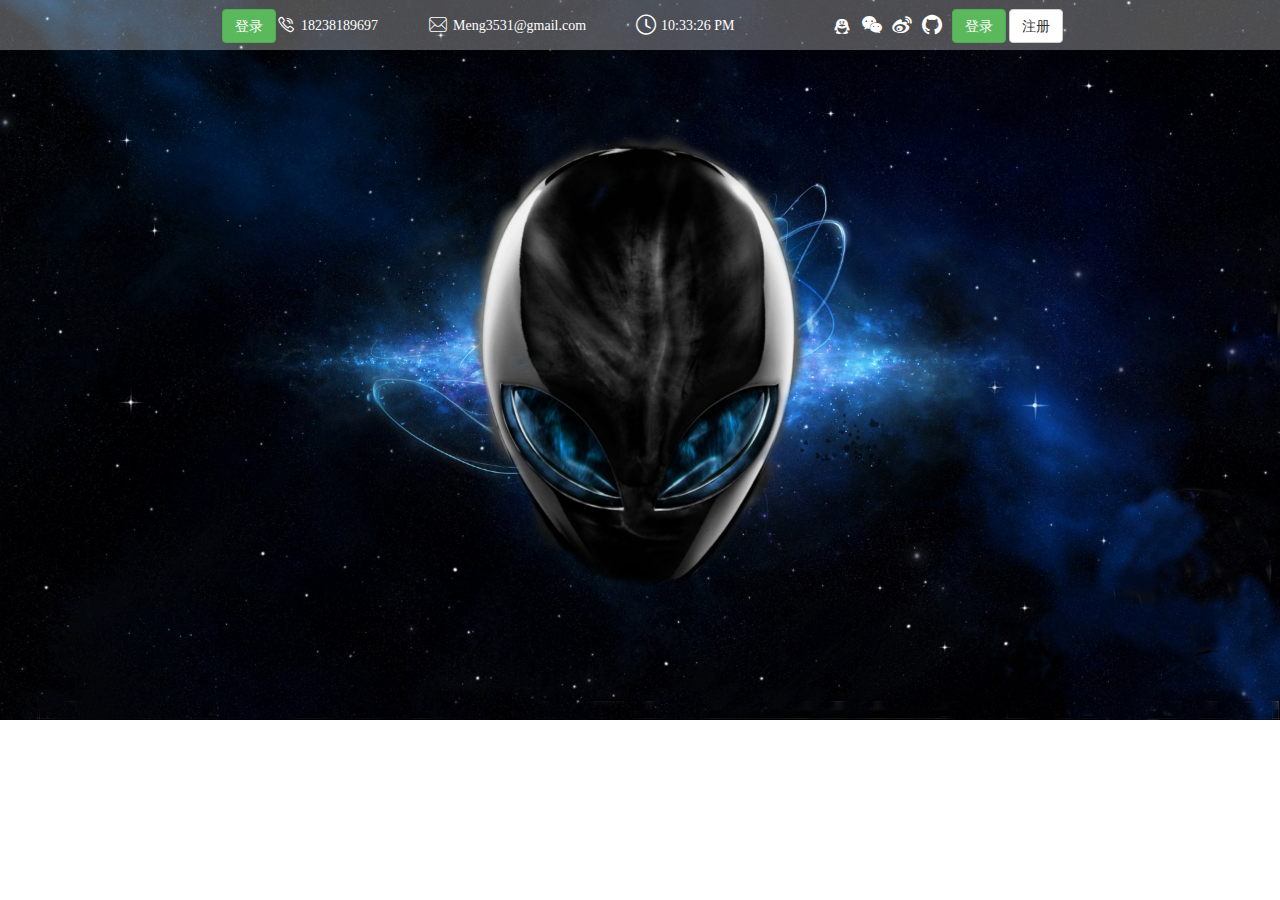
<file: index.html>
<!DOCTYPE html>
<html lang="en">

<head>
    <meta charset="UTF-8">
    <meta name="viewport" content="width=device-width, initial-scale=1.0">
    <meta http-equiv="X-UA-Compatible" content="ie=edge">
    <title>Document</title>
    <!-- 引入外部文件 -->
    <link rel="stylesheet" href="./lib/css/bootstrap.min.css">
    <script src="./lib/js/jquery-1.12.4.min.js"></script>
    <script src="./lib/js/bootstrap.js"></script>
    <link rel="stylesheet" href="./css/base.css">
    <link rel="stylesheet" href="./font/iconfont.css">
    <!-- 自定义 -->
    <link rel="stylesheet" href="./css/Home.css">

</head>

<body>
    <!-- 页面整体 -->
    <div class="whole">
        <!-- 页面头部 -->
        <nav class="navbar navbar-default">
            <div class="container-fluid">
                <!-- Brand and toggle get grouped for better mobile display -->
                <div class="navbar-header">
                    <button type="button" class="navbar-toggle collapsed" data-toggle="collapse"
                        data-target="#bs-example-navbar-collapse-1" aria-expanded="false">
                        <span class="sr-only">Toggle navigation</span>
                        <span class="icon-bar"></span>
                        <span class="icon-bar"></span>
                        <span class="icon-bar"></span>
                    </button>
                    <a class="navbar-brand" href="#"></a>
                    <div class="right">
                        <input class="btn btn-success" type="button" value="登录">
                    </div>
                </div>

                <!-- Collect the nav links, forms, and other content for toggling -->
                <div class="collapse navbar-collapse" id="bs-example-navbar-collapse-1">
                    <ul class="nav navbar-nav left">
                        <li>
                            <i class="iconfont icon-dianhua"><span>18238189697</span></i>
                        </li>
                        <li>
                            <i class="iconfont icon-youxiang"><span>Meng3531@gmail.com</span></i>
                        </li>
                        <li>
                            <i class="iconfont icon-shijian"><span id="top-time"></span></i>
                        </li>
                    </ul>

                    <ul class="nav navbar-nav navbar-right right">
                        <li>
                            <i class="iconfont icon-qq"></i>
                        </li>
                        <li>
                            <i class="iconfont icon-weixin"></i>
                        </li>
                        <li>
                            <i class="iconfont icon-Sina"></i>
                        </li>
                        <li>
                            <i class="iconfont icon-git"></i>
                        </li>
                        <li>
                            <input class="btn btn-success" type="button" value="登录">
                            <input class="btn btn-default" type="button" value="注册">
                        </li>
                    </ul>
                </div>
            </div>
        </nav>
    </div>
</body>
<script>
    // 入口函数
    $(function () {
        // 给头部设置时间
        $('#top-time').text(new Date().toLocaleTimeString());
        setInterval(function () {
            $('#top-time').text(new Date().toLocaleTimeString());
        }, 1000);
    });
</script>

</html>
</file>
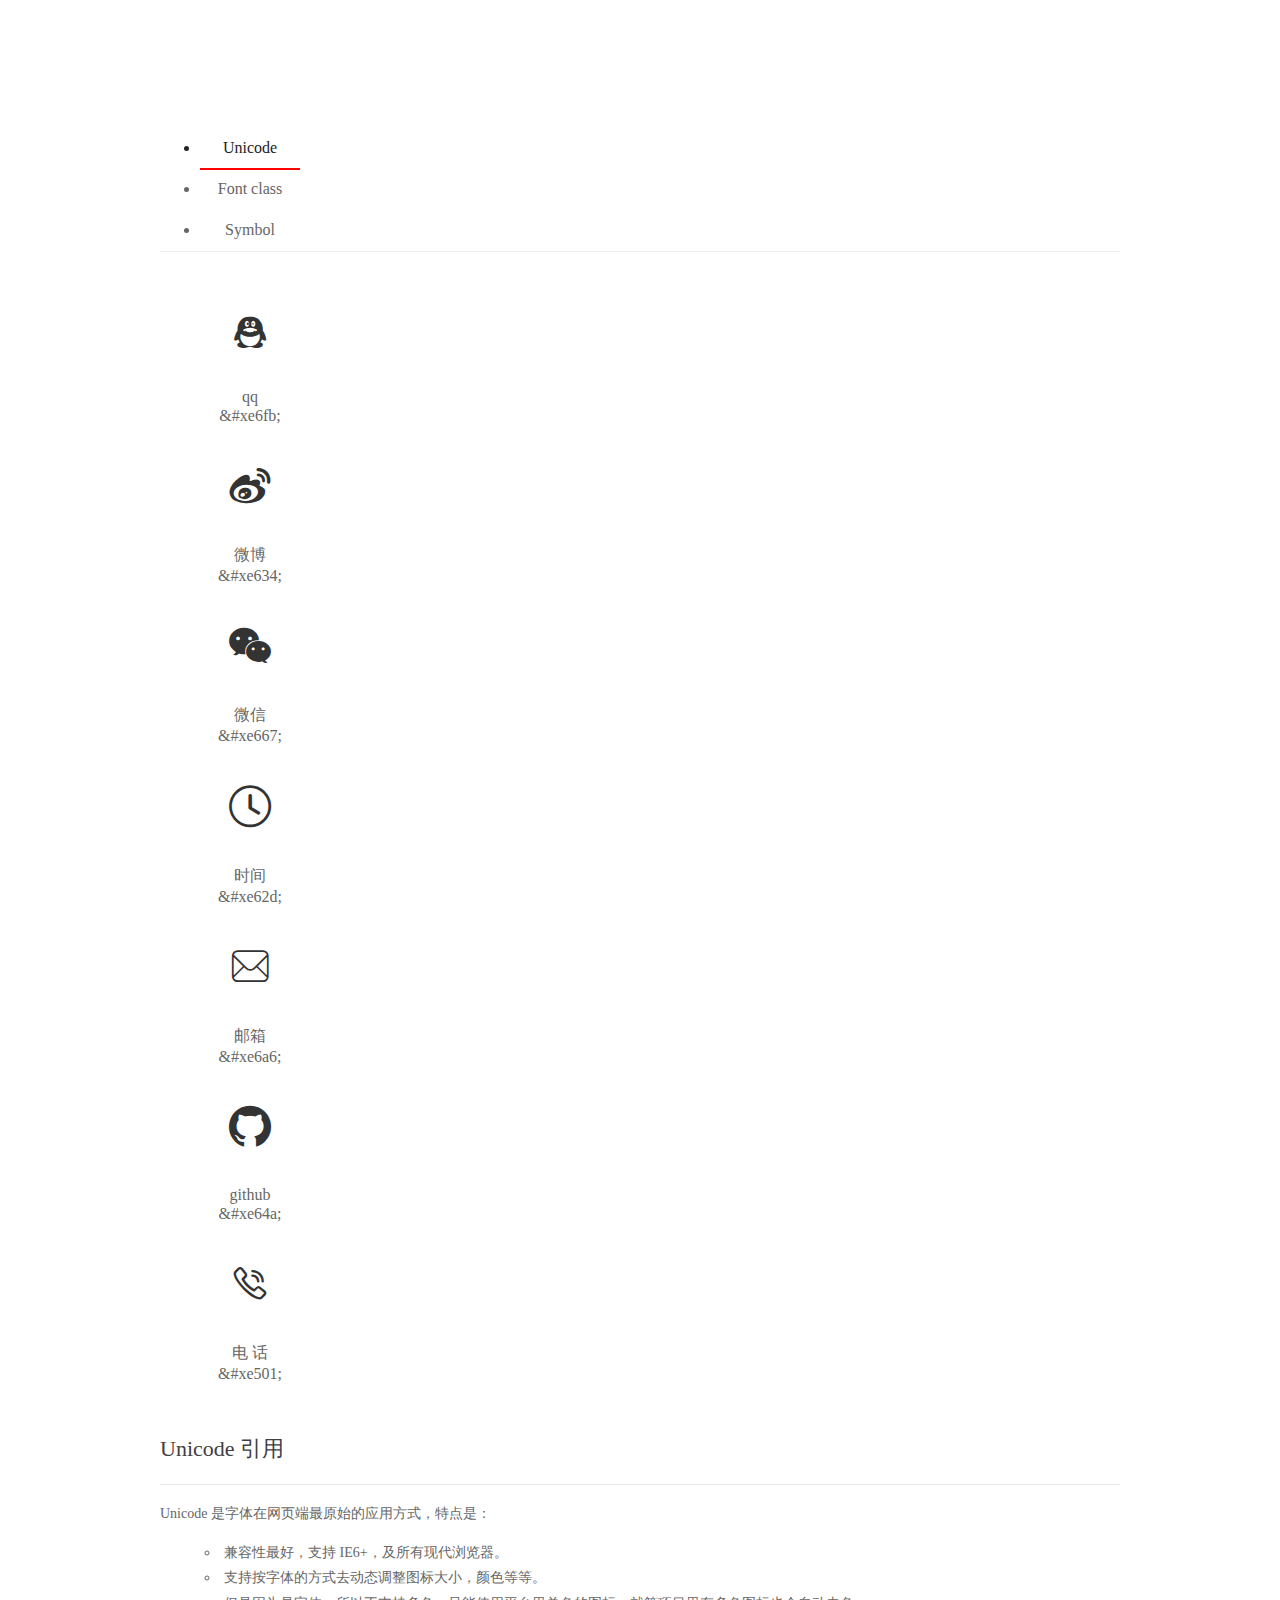
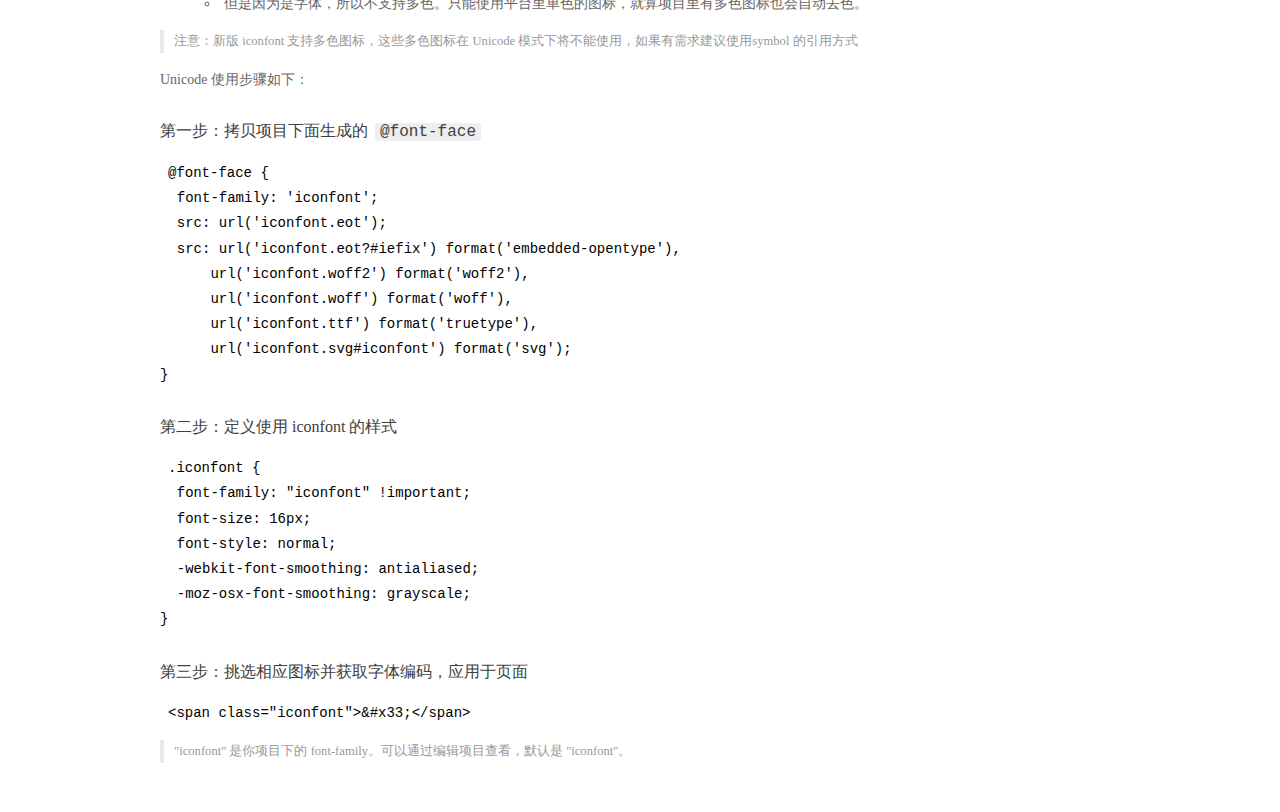
<file: font/demo_index.html>
<!DOCTYPE html>
<html>
<head>
  <meta charset="utf-8"/>
  <title>IconFont Demo</title>
  <link rel="shortcut icon" href="https://gtms04.alicdn.com/tps/i4/TB1_oz6GVXXXXaFXpXXJDFnIXXX-64-64.ico" type="image/x-icon"/>
  <link rel="stylesheet" href="https://g.alicdn.com/thx/cube/1.3.2/cube.min.css">
  <link rel="stylesheet" href="demo.css">
  <link rel="stylesheet" href="iconfont.css">
  <script src="iconfont.js"></script>
  <!-- jQuery -->
  <script src="https://a1.alicdn.com/oss/uploads/2018/12/26/7bfddb60-08e8-11e9-9b04-53e73bb6408b.js"></script>
  <!-- 代码高亮 -->
  <script src="https://a1.alicdn.com/oss/uploads/2018/12/26/a3f714d0-08e6-11e9-8a15-ebf944d7534c.js"></script>
</head>
<body>
  <div class="main">
    <h1 class="logo"><a href="https://www.iconfont.cn/" title="iconfont 首页" target="_blank">&#xe86b;</a></h1>
    <div class="nav-tabs">
      <ul id="tabs" class="dib-box">
        <li class="dib active"><span>Unicode</span></li>
        <li class="dib"><span>Font class</span></li>
        <li class="dib"><span>Symbol</span></li>
      </ul>
      
    </div>
    <div class="tab-container">
      <div class="content unicode" style="display: block;">
          <ul class="icon_lists dib-box">
          
            <li class="dib">
              <span class="icon iconfont">&#xe6fb;</span>
                <div class="name">qq</div>
                <div class="code-name">&amp;#xe6fb;</div>
              </li>
          
            <li class="dib">
              <span class="icon iconfont">&#xe634;</span>
                <div class="name">微博</div>
                <div class="code-name">&amp;#xe634;</div>
              </li>
          
            <li class="dib">
              <span class="icon iconfont">&#xe667;</span>
                <div class="name">微信</div>
                <div class="code-name">&amp;#xe667;</div>
              </li>
          
            <li class="dib">
              <span class="icon iconfont">&#xe62d;</span>
                <div class="name">时间</div>
                <div class="code-name">&amp;#xe62d;</div>
              </li>
          
            <li class="dib">
              <span class="icon iconfont">&#xe6a6;</span>
                <div class="name">邮箱</div>
                <div class="code-name">&amp;#xe6a6;</div>
              </li>
          
            <li class="dib">
              <span class="icon iconfont">&#xe64a;</span>
                <div class="name">github</div>
                <div class="code-name">&amp;#xe64a;</div>
              </li>
          
            <li class="dib">
              <span class="icon iconfont">&#xe501;</span>
                <div class="name">电 话</div>
                <div class="code-name">&amp;#xe501;</div>
              </li>
          
          </ul>
          <div class="article markdown">
          <h2 id="unicode-">Unicode 引用</h2>
          <hr>

          <p>Unicode 是字体在网页端最原始的应用方式，特点是：</p>
          <ul>
            <li>兼容性最好，支持 IE6+，及所有现代浏览器。</li>
            <li>支持按字体的方式去动态调整图标大小，颜色等等。</li>
            <li>但是因为是字体，所以不支持多色。只能使用平台里单色的图标，就算项目里有多色图标也会自动去色。</li>
          </ul>
          <blockquote>
            <p>注意：新版 iconfont 支持多色图标，这些多色图标在 Unicode 模式下将不能使用，如果有需求建议使用symbol 的引用方式</p>
          </blockquote>
          <p>Unicode 使用步骤如下：</p>
          <h3 id="-font-face">第一步：拷贝项目下面生成的 <code>@font-face</code></h3>
<pre><code class="language-css"
>@font-face {
  font-family: 'iconfont';
  src: url('iconfont.eot');
  src: url('iconfont.eot?#iefix') format('embedded-opentype'),
      url('iconfont.woff2') format('woff2'),
      url('iconfont.woff') format('woff'),
      url('iconfont.ttf') format('truetype'),
      url('iconfont.svg#iconfont') format('svg');
}
</code></pre>
          <h3 id="-iconfont-">第二步：定义使用 iconfont 的样式</h3>
<pre><code class="language-css"
>.iconfont {
  font-family: "iconfont" !important;
  font-size: 16px;
  font-style: normal;
  -webkit-font-smoothing: antialiased;
  -moz-osx-font-smoothing: grayscale;
}
</code></pre>
          <h3 id="-">第三步：挑选相应图标并获取字体编码，应用于页面</h3>
<pre>
<code class="language-html"
>&lt;span class="iconfont"&gt;&amp;#x33;&lt;/span&gt;
</code></pre>
          <blockquote>
            <p>"iconfont" 是你项目下的 font-family。可以通过编辑项目查看，默认是 "iconfont"。</p>
          </blockquote>
          </div>
      </div>
      <div class="content font-class">
        <ul class="icon_lists dib-box">
          
          <li class="dib">
            <span class="icon iconfont icon-qq"></span>
            <div class="name">
              qq
            </div>
            <div class="code-name">.icon-qq
            </div>
          </li>
          
          <li class="dib">
            <span class="icon iconfont icon-Sina"></span>
            <div class="name">
              微博
            </div>
            <div class="code-name">.icon-Sina
            </div>
          </li>
          
          <li class="dib">
            <span class="icon iconfont icon-weixin"></span>
            <div class="name">
              微信
            </div>
            <div class="code-name">.icon-weixin
            </div>
          </li>
          
          <li class="dib">
            <span class="icon iconfont icon-shijian"></span>
            <div class="name">
              时间
            </div>
            <div class="code-name">.icon-shijian
            </div>
          </li>
          
          <li class="dib">
            <span class="icon iconfont icon-youxiang"></span>
            <div class="name">
              邮箱
            </div>
            <div class="code-name">.icon-youxiang
            </div>
          </li>
          
          <li class="dib">
            <span class="icon iconfont icon-git"></span>
            <div class="name">
              github
            </div>
            <div class="code-name">.icon-git
            </div>
          </li>
          
          <li class="dib">
            <span class="icon iconfont icon-dianhua"></span>
            <div class="name">
              电 话
            </div>
            <div class="code-name">.icon-dianhua
            </div>
          </li>
          
        </ul>
        <div class="article markdown">
        <h2 id="font-class-">font-class 引用</h2>
        <hr>

        <p>font-class 是 Unicode 使用方式的一种变种，主要是解决 Unicode 书写不直观，语意不明确的问题。</p>
        <p>与 Unicode 使用方式相比，具有如下特点：</p>
        <ul>
          <li>兼容性良好，支持 IE8+，及所有现代浏览器。</li>
          <li>相比于 Unicode 语意明确，书写更直观。可以很容易分辨这个 icon 是什么。</li>
          <li>因为使用 class 来定义图标，所以当要替换图标时，只需要修改 class 里面的 Unicode 引用。</li>
          <li>不过因为本质上还是使用的字体，所以多色图标还是不支持的。</li>
        </ul>
        <p>使用步骤如下：</p>
        <h3 id="-fontclass-">第一步：引入项目下面生成的 fontclass 代码：</h3>
<pre><code class="language-html">&lt;link rel="stylesheet" href="./iconfont.css"&gt;
</code></pre>
        <h3 id="-">第二步：挑选相应图标并获取类名，应用于页面：</h3>
<pre><code class="language-html">&lt;span class="iconfont icon-xxx"&gt;&lt;/span&gt;
</code></pre>
        <blockquote>
          <p>"
            iconfont" 是你项目下的 font-family。可以通过编辑项目查看，默认是 "iconfont"。</p>
        </blockquote>
      </div>
      </div>
      <div class="content symbol">
          <ul class="icon_lists dib-box">
          
            <li class="dib">
                <svg class="icon svg-icon" aria-hidden="true">
                  <use xlink:href="#icon-qq"></use>
                </svg>
                <div class="name">qq</div>
                <div class="code-name">#icon-qq</div>
            </li>
          
            <li class="dib">
                <svg class="icon svg-icon" aria-hidden="true">
                  <use xlink:href="#icon-Sina"></use>
                </svg>
                <div class="name">微博</div>
                <div class="code-name">#icon-Sina</div>
            </li>
          
            <li class="dib">
                <svg class="icon svg-icon" aria-hidden="true">
                  <use xlink:href="#icon-weixin"></use>
                </svg>
                <div class="name">微信</div>
                <div class="code-name">#icon-weixin</div>
            </li>
          
            <li class="dib">
                <svg class="icon svg-icon" aria-hidden="true">
                  <use xlink:href="#icon-shijian"></use>
                </svg>
                <div class="name">时间</div>
                <div class="code-name">#icon-shijian</div>
            </li>
          
            <li class="dib">
                <svg class="icon svg-icon" aria-hidden="true">
                  <use xlink:href="#icon-youxiang"></use>
                </svg>
                <div class="name">邮箱</div>
                <div class="code-name">#icon-youxiang</div>
            </li>
          
            <li class="dib">
                <svg class="icon svg-icon" aria-hidden="true">
                  <use xlink:href="#icon-git"></use>
                </svg>
                <div class="name">github</div>
                <div class="code-name">#icon-git</div>
            </li>
          
            <li class="dib">
                <svg class="icon svg-icon" aria-hidden="true">
                  <use xlink:href="#icon-dianhua"></use>
                </svg>
                <div class="name">电 话</div>
                <div class="code-name">#icon-dianhua</div>
            </li>
          
          </ul>
          <div class="article markdown">
          <h2 id="symbol-">Symbol 引用</h2>
          <hr>

          <p>这是一种全新的使用方式，应该说这才是未来的主流，也是平台目前推荐的用法。相关介绍可以参考这篇<a href="">文章</a>
            这种用法其实是做了一个 SVG 的集合，与另外两种相比具有如下特点：</p>
          <ul>
            <li>支持多色图标了，不再受单色限制。</li>
            <li>通过一些技巧，支持像字体那样，通过 <code>font-size</code>, <code>color</code> 来调整样式。</li>
            <li>兼容性较差，支持 IE9+，及现代浏览器。</li>
            <li>浏览器渲染 SVG 的性能一般，还不如 png。</li>
          </ul>
          <p>使用步骤如下：</p>
          <h3 id="-symbol-">第一步：引入项目下面生成的 symbol 代码：</h3>
<pre><code class="language-html">&lt;script src="./iconfont.js"&gt;&lt;/script&gt;
</code></pre>
          <h3 id="-css-">第二步：加入通用 CSS 代码（引入一次就行）：</h3>
<pre><code class="language-html">&lt;style&gt;
.icon {
  width: 1em;
  height: 1em;
  vertical-align: -0.15em;
  fill: currentColor;
  overflow: hidden;
}
&lt;/style&gt;
</code></pre>
          <h3 id="-">第三步：挑选相应图标并获取类名，应用于页面：</h3>
<pre><code class="language-html">&lt;svg class="icon" aria-hidden="true"&gt;
  &lt;use xlink:href="#icon-xxx"&gt;&lt;/use&gt;
&lt;/svg&gt;
</code></pre>
          </div>
      </div>

    </div>
  </div>
  <script>
  $(document).ready(function () {
      $('.tab-container .content:first').show()

      $('#tabs li').click(function (e) {
        var tabContent = $('.tab-container .content')
        var index = $(this).index()

        if ($(this).hasClass('active')) {
          return
        } else {
          $('#tabs li').removeClass('active')
          $(this).addClass('active')

          tabContent.hide().eq(index).fadeIn()
        }
      })
    })
  </script>
</body>
</html>
</file>
<file: css/base.css>
*{
    margin: 0;
    padding: 0;
    box-sizing: border-box;
    font-size: 12px;
}
li{
    list-style: none;
}
a{
    text-decoration: none;
    color: white;
}
.clearfix::before,.clearfix::after{
    display: block;
    content: "";
}
.clearfix::after{
    clear: both;
}
input,button{
    border: none;
    outline: none;
}
i{
    font-style: normal;
}
img{
    vertical-align: middle;
}
.left{
    float: left;
    display: block;
}
.right{
    float: right;
    display: block;
}
.float>li{
    float: left;
}
</file>
<file: font/iconfont.css>
@font-face {font-family: "iconfont";
  src: url('iconfont.eot?t=1569030333362'); /* IE9 */
  src: url('iconfont.eot?t=1569030333362#iefix') format('embedded-opentype'), /* IE6-IE8 */
  url('[data-uri]') format('woff2'),
  url('iconfont.woff?t=1569030333362') format('woff'),
  url('iconfont.ttf?t=1569030333362') format('truetype'), /* chrome, firefox, opera, Safari, Android, iOS 4.2+ */
  url('iconfont.svg?t=1569030333362#iconfont') format('svg'); /* iOS 4.1- */
}

.iconfont {
  font-family: "iconfont" !important;
  font-size: 16px;
  font-style: normal;
  -webkit-font-smoothing: antialiased;
  -moz-osx-font-smoothing: grayscale;
}

.icon-qq:before {
  content: "\e6fb";
}

.icon-Sina:before {
  content: "\e634";
}

.icon-weixin:before {
  content: "\e667";
}

.icon-shijian:before {
  content: "\e62d";
}

.icon-youxiang:before {
  content: "\e6a6";
}

.icon-git:before {
  content: "\e64a";
}

.icon-dianhua:before {
  content: "\e501";
}
</file>
<file: css/Home.css>
body {
  background-image: url('../img/q7.jpg');
  background-repeat: no-repeat;
  background-size: cover;
}
body .whole {
  width: 100%;
  height: 100%;
  margin: 0 auto;
}
body .whole .navbar {
  height: 50px;
  background: rgba(255, 255, 255, 0.3);
  border: none;
  border-radius: 0%;
}
body .whole .navbar .container-fluid {
  width: 70%;
  height: 100%;
  margin: 0 auto;
  line-height: 50px;
  color: white;
}
body .whole .navbar .container-fluid .navbar-header .collapsed,
body .whole .navbar .container-fluid .navbar-header .navbar-toggle {
  float: left;
}
body .whole .navbar .container-fluid > .navbar-collapse {
  border: none;
}
body .whole .navbar .container-fluid .left li {
  margin-right: 50px;
}
body .whole .navbar .container-fluid .left li .iconfont {
  font-size: 20px;
}
body .whole .navbar .container-fluid .left li .iconfont span {
  vertical-align: top;
  margin-left: 5px;
  font-size: 14px;
}
body .whole .navbar .container-fluid .right li {
  margin-right: 10px;
}
body .whole .navbar .container-fluid .right li .iconfont {
  font-size: 20px;
  cursor: pointer;
}
body .whole .navbar .container-fluid .right .last {
  margin-left: 10px;
}
@media screen and (max-width: 768px) {
  .whole {
    width: 100%;
    height: 100%;
    margin: 0 auto;
  }
  .whole .navbar .container-fluid .navbar-header > .right {
    display: block;
  }
  .whole .navbar .container-fluid .right {
    display: none;
  }
}
</file>
<file: font/demo.css>
/* Logo 字体 */
@font-face {
  font-family: "iconfont logo";
  src: url('https://at.alicdn.com/t/font_985780_km7mi63cihi.eot?t=1545807318834');
  src: url('https://at.alicdn.com/t/font_985780_km7mi63cihi.eot?t=1545807318834#iefix') format('embedded-opentype'),
    url('https://at.alicdn.com/t/font_985780_km7mi63cihi.woff?t=1545807318834') format('woff'),
    url('https://at.alicdn.com/t/font_985780_km7mi63cihi.ttf?t=1545807318834') format('truetype'),
    url('https://at.alicdn.com/t/font_985780_km7mi63cihi.svg?t=1545807318834#iconfont') format('svg');
}

.logo {
  font-family: "iconfont logo";
  font-size: 160px;
  font-style: normal;
  -webkit-font-smoothing: antialiased;
  -moz-osx-font-smoothing: grayscale;
}

/* tabs */
.nav-tabs {
  position: relative;
}

.nav-tabs .nav-more {
  position: absolute;
  right: 0;
  bottom: 0;
  height: 42px;
  line-height: 42px;
  color: #666;
}

#tabs {
  border-bottom: 1px solid #eee;
}

#tabs li {
  cursor: pointer;
  width: 100px;
  height: 40px;
  line-height: 40px;
  text-align: center;
  font-size: 16px;
  border-bottom: 2px solid transparent;
  position: relative;
  z-index: 1;
  margin-bottom: -1px;
  color: #666;
}


#tabs .active {
  border-bottom-color: #f00;
  color: #222;
}

.tab-container .content {
  display: none;
}

/* 页面布局 */
.main {
  padding: 30px 100px;
  width: 960px;
  margin: 0 auto;
}

.main .logo {
  color: #333;
  text-align: left;
  margin-bottom: 30px;
  line-height: 1;
  height: 110px;
  margin-top: -50px;
  overflow: hidden;
  *zoom: 1;
}

.main .logo a {
  font-size: 160px;
  color: #333;
}

.helps {
  margin-top: 40px;
}

.helps pre {
  padding: 20px;
  margin: 10px 0;
  border: solid 1px #e7e1cd;
  background-color: #fffdef;
  overflow: auto;
}

.icon_lists {
  width: 100% !important;
  overflow: hidden;
  *zoom: 1;
}

.icon_lists li {
  width: 100px;
  margin-bottom: 10px;
  margin-right: 20px;
  text-align: center;
  list-style: none !important;
  cursor: default;
}

.icon_lists li .code-name {
  line-height: 1.2;
}

.icon_lists .icon {
  display: block;
  height: 100px;
  line-height: 100px;
  font-size: 42px;
  margin: 10px auto;
  color: #333;
  -webkit-transition: font-size 0.25s linear, width 0.25s linear;
  -moz-transition: font-size 0.25s linear, width 0.25s linear;
  transition: font-size 0.25s linear, width 0.25s linear;
}

.icon_lists .icon:hover {
  font-size: 100px;
}

.icon_lists .svg-icon {
  /* 通过设置 font-size 来改变图标大小 */
  width: 1em;
  /* 图标和文字相邻时，垂直对齐 */
  vertical-align: -0.15em;
  /* 通过设置 color 来改变 SVG 的颜色/fill */
  fill: currentColor;
  /* path 和 stroke 溢出 viewBox 部分在 IE 下会显示
      normalize.css 中也包含这行 */
  overflow: hidden;
}

.icon_lists li .name,
.icon_lists li .code-name {
  color: #666;
}

/* markdown 样式 */
.markdown {
  color: #666;
  font-size: 14px;
  line-height: 1.8;
}

.highlight {
  line-height: 1.5;
}

.markdown img {
  vertical-align: middle;
  max-width: 100%;
}

.markdown h1 {
  color: #404040;
  font-weight: 500;
  line-height: 40px;
  margin-bottom: 24px;
}

.markdown h2,
.markdown h3,
.markdown h4,
.markdown h5,
.markdown h6 {
  color: #404040;
  margin: 1.6em 0 0.6em 0;
  font-weight: 500;
  clear: both;
}

.markdown h1 {
  font-size: 28px;
}

.markdown h2 {
  font-size: 22px;
}

.markdown h3 {
  font-size: 16px;
}

.markdown h4 {
  font-size: 14px;
}

.markdown h5 {
  font-size: 12px;
}

.markdown h6 {
  font-size: 12px;
}

.markdown hr {
  height: 1px;
  border: 0;
  background: #e9e9e9;
  margin: 16px 0;
  clear: both;
}

.markdown p {
  margin: 1em 0;
}

.markdown>p,
.markdown>blockquote,
.markdown>.highlight,
.markdown>ol,
.markdown>ul {
  width: 80%;
}

.markdown ul>li {
  list-style: circle;
}

.markdown>ul li,
.markdown blockquote ul>li {
  margin-left: 20px;
  padding-left: 4px;
}

.markdown>ul li p,
.markdown>ol li p {
  margin: 0.6em 0;
}

.markdown ol>li {
  list-style: decimal;
}

.markdown>ol li,
.markdown blockquote ol>li {
  margin-left: 20px;
  padding-left: 4px;
}

.markdown code {
  margin: 0 3px;
  padding: 0 5px;
  background: #eee;
  border-radius: 3px;
}

.markdown strong,
.markdown b {
  font-weight: 600;
}

.markdown>table {
  border-collapse: collapse;
  border-spacing: 0px;
  empty-cells: show;
  border: 1px solid #e9e9e9;
  width: 95%;
  margin-bottom: 24px;
}

.markdown>table th {
  white-space: nowrap;
  color: #333;
  font-weight: 600;
}

.markdown>table th,
.markdown>table td {
  border: 1px solid #e9e9e9;
  padding: 8px 16px;
  text-align: left;
}

.markdown>table th {
  background: #F7F7F7;
}

.markdown blockquote {
  font-size: 90%;
  color: #999;
  border-left: 4px solid #e9e9e9;
  padding-left: 0.8em;
  margin: 1em 0;
}

.markdown blockquote p {
  margin: 0;
}

.markdown .anchor {
  opacity: 0;
  transition: opacity 0.3s ease;
  margin-left: 8px;
}

.markdown .waiting {
  color: #ccc;
}

.markdown h1:hover .anchor,
.markdown h2:hover .anchor,
.markdown h3:hover .anchor,
.markdown h4:hover .anchor,
.markdown h5:hover .anchor,
.markdown h6:hover .anchor {
  opacity: 1;
  display: inline-block;
}

.markdown>br,
.markdown>p>br {
  clear: both;
}


.hljs {
  display: block;
  background: white;
  padding: 0.5em;
  color: #333333;
  overflow-x: auto;
}

.hljs-comment,
.hljs-meta {
  color: #969896;
}

.hljs-string,
.hljs-variable,
.hljs-template-variable,
.hljs-strong,
.hljs-emphasis,
.hljs-quote {
  color: #df5000;
}

.hljs-keyword,
.hljs-selector-tag,
.hljs-type {
  color: #a71d5d;
}

.hljs-literal,
.hljs-symbol,
.hljs-bullet,
.hljs-attribute {
  color: #0086b3;
}

.hljs-section,
.hljs-name {
  color: #63a35c;
}

.hljs-tag {
  color: #333333;
}

.hljs-title,
.hljs-attr,
.hljs-selector-id,
.hljs-selector-class,
.hljs-selector-attr,
.hljs-selector-pseudo {
  color: #795da3;
}

.hljs-addition {
  color: #55a532;
  background-color: #eaffea;
}

.hljs-deletion {
  color: #bd2c00;
  background-color: #ffecec;
}

.hljs-link {
  text-decoration: underline;
}

/* 代码高亮 */
/* PrismJS 1.15.0
https://prismjs.com/download.html#themes=prism&languages=markup+css+clike+javascript */
/**
 * prism.js default theme for JavaScript, CSS and HTML
 * Based on dabblet (http://dabblet.com)
 * @author Lea Verou
 */
code[class*="language-"],
pre[class*="language-"] {
  color: black;
  background: none;
  text-shadow: 0 1px white;
  font-family: Consolas, Monaco, 'Andale Mono', 'Ubuntu Mono', monospace;
  text-align: left;
  white-space: pre;
  word-spacing: normal;
  word-break: normal;
  word-wrap: normal;
  line-height: 1.5;

  -moz-tab-size: 4;
  -o-tab-size: 4;
  tab-size: 4;

  -webkit-hyphens: none;
  -moz-hyphens: none;
  -ms-hyphens: none;
  hyphens: none;
}

pre[class*="language-"]::-moz-selection,
pre[class*="language-"] ::-moz-selection,
code[class*="language-"]::-moz-selection,
code[class*="language-"] ::-moz-selection {
  text-shadow: none;
  background: #b3d4fc;
}

pre[class*="language-"]::selection,
pre[class*="language-"] ::selection,
code[class*="language-"]::selection,
code[class*="language-"] ::selection {
  text-shadow: none;
  background: #b3d4fc;
}

@media print {

  code[class*="language-"],
  pre[class*="language-"] {
    text-shadow: none;
  }
}

/* Code blocks */
pre[class*="language-"] {
  padding: 1em;
  margin: .5em 0;
  overflow: auto;
}

:not(pre)>code[class*="language-"],
pre[class*="language-"] {
  background: #f5f2f0;
}

/* Inline code */
:not(pre)>code[class*="language-"] {
  padding: .1em;
  border-radius: .3em;
  white-space: normal;
}

.token.comment,
.token.prolog,
.token.doctype,
.token.cdata {
  color: slategray;
}

.token.punctuation {
  color: #999;
}

.namespace {
  opacity: .7;
}

.token.property,
.token.tag,
.token.boolean,
.token.number,
.token.constant,
.token.symbol,
.token.deleted {
  color: #905;
}

.token.selector,
.token.attr-name,
.token.string,
.token.char,
.token.builtin,
.token.inserted {
  color: #690;
}

.token.operator,
.token.entity,
.token.url,
.language-css .token.string,
.style .token.string {
  color: #9a6e3a;
  background: hsla(0, 0%, 100%, .5);
}

.token.atrule,
.token.attr-value,
.token.keyword {
  color: #07a;
}

.token.function,
.token.class-name {
  color: #DD4A68;
}

.token.regex,
.token.important,
.token.variable {
  color: #e90;
}

.token.important,
.token.bold {
  font-weight: bold;
}

.token.italic {
  font-style: italic;
}

.token.entity {
  cursor: help;
}
</file>
